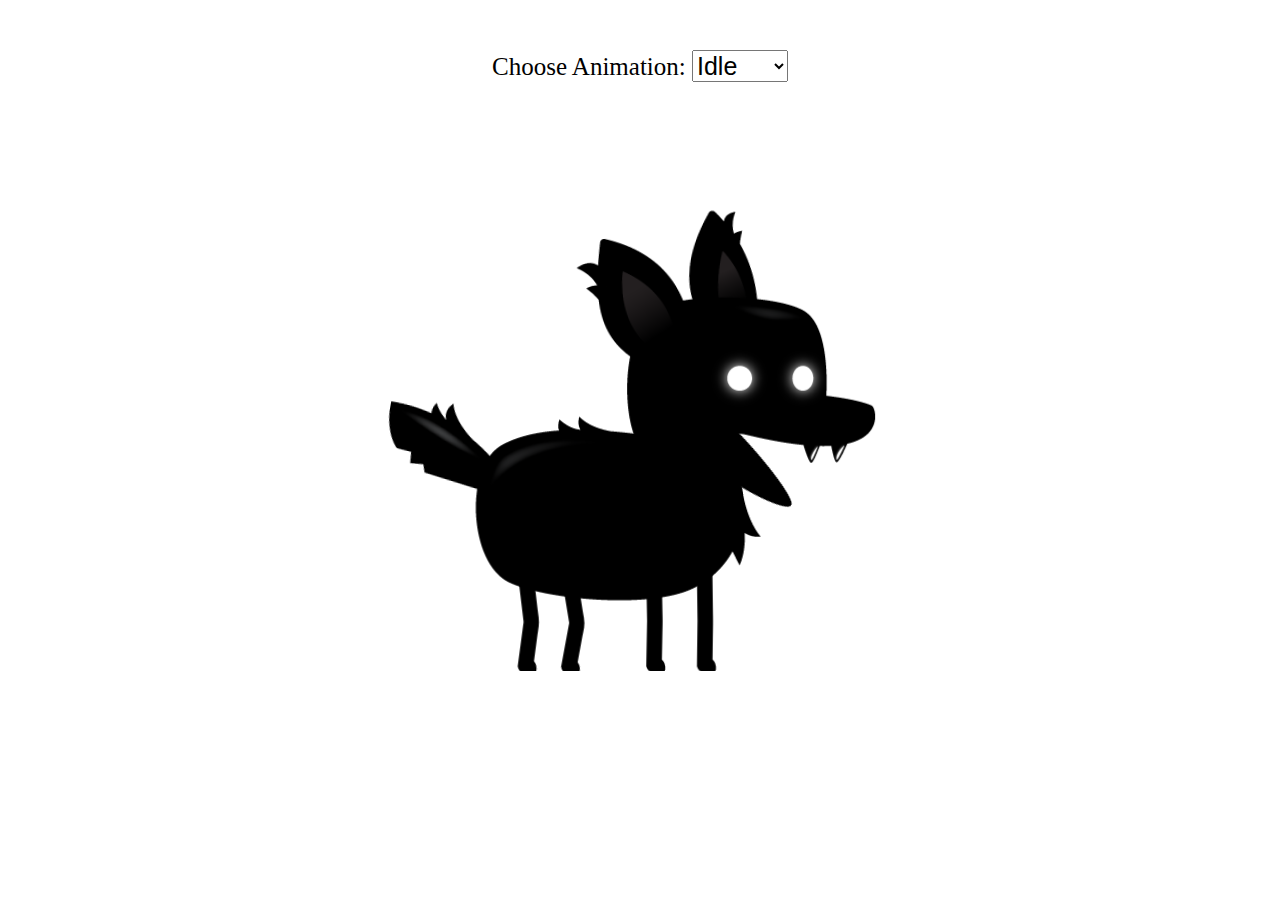
<file: index.html>
<!DOCTYPE html>
<html lang="en">
<head>
    <meta charset="UTF-8">
    <meta http-equiv="X-UA-Compatible" content="IE=edge">
    <meta name="viewport" content="width=device-width, initial-scale=1.0">
    <title>Sprite Animations</title>
    <link rel="stylesheet" href="style.css">
</head>
<body>
    <canvas id="canvas1"></canvas>
    <div class="controls">
        <label for="animations">Choose Animation:</label>
        <select id="animations" name="animations">
            <option value="idle">Idle</option>
            <option value="jump">Jump</option>
            <option value="fall">Fall</option>
            <option value="run">Run</option>
            <option value="dizzy">Dizzy</option>
            <option value="sit">Sit</option>
            <option value="roll">Roll</option>
            <option value="bite">Bite</option>
            <option value="ko">KO</option>
            <option value="getHit">Get hit</option>
            
            
        </select>
    </div>
    <script src="script.js"></script>
</body>
</html>
</file>
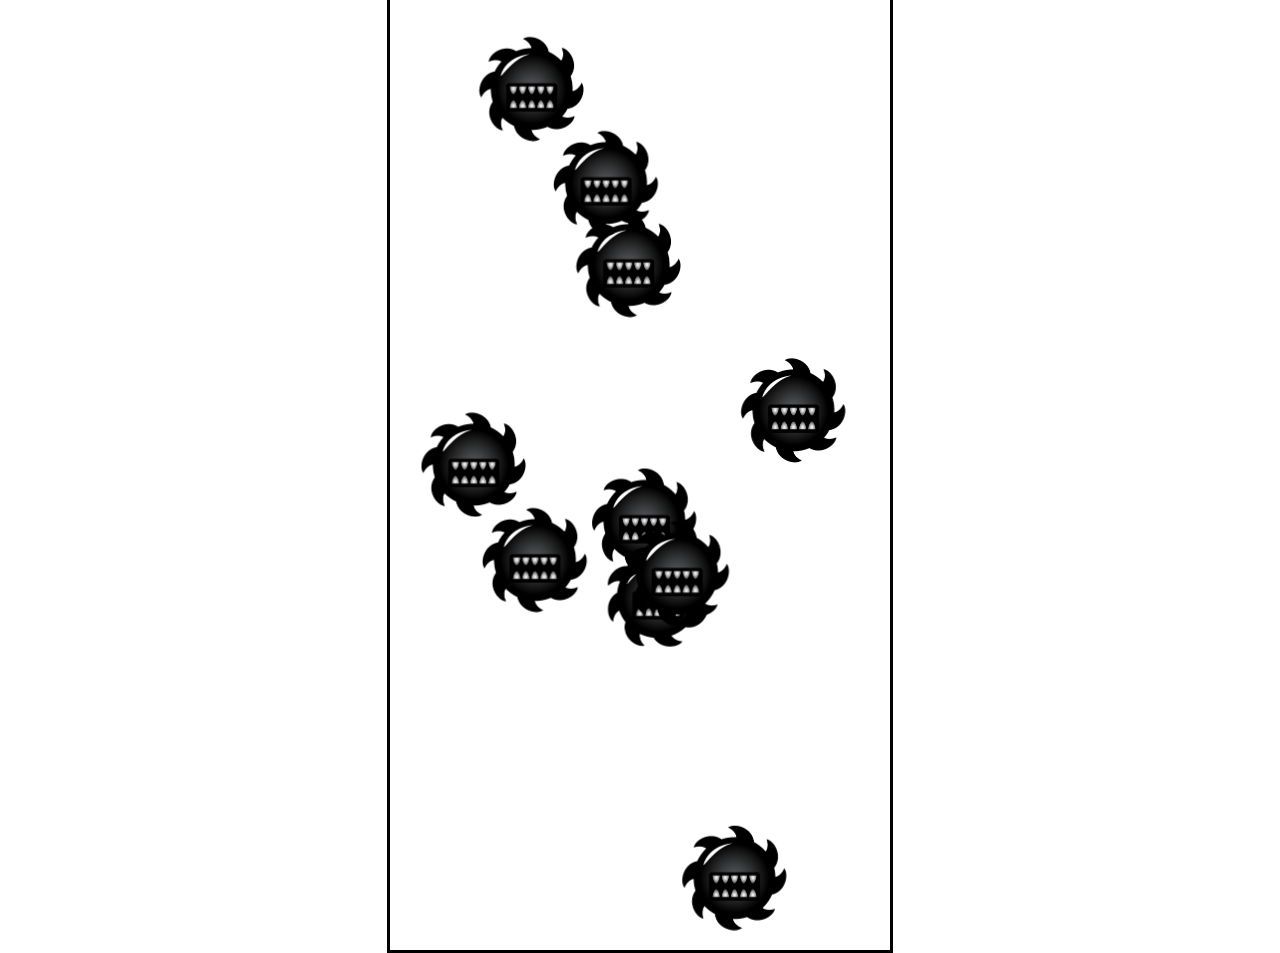
<file: index3.html>
<!DOCTYPE html>
<html lang="en">
<head>
    <meta charset="UTF-8">
    <meta http-equiv="X-UA-Compatible" content="IE=edge">
    <meta name="viewport" content="width=device-width, initial-scale=1.0">
    <title>NPC movement animations</title>
    <link rel="stylesheet" href="style3.css">
</head>
<body>
    <canvas id="canvas1"></canvas>
    <script src="script3.js"></script>    
</body>
</html>
</file>
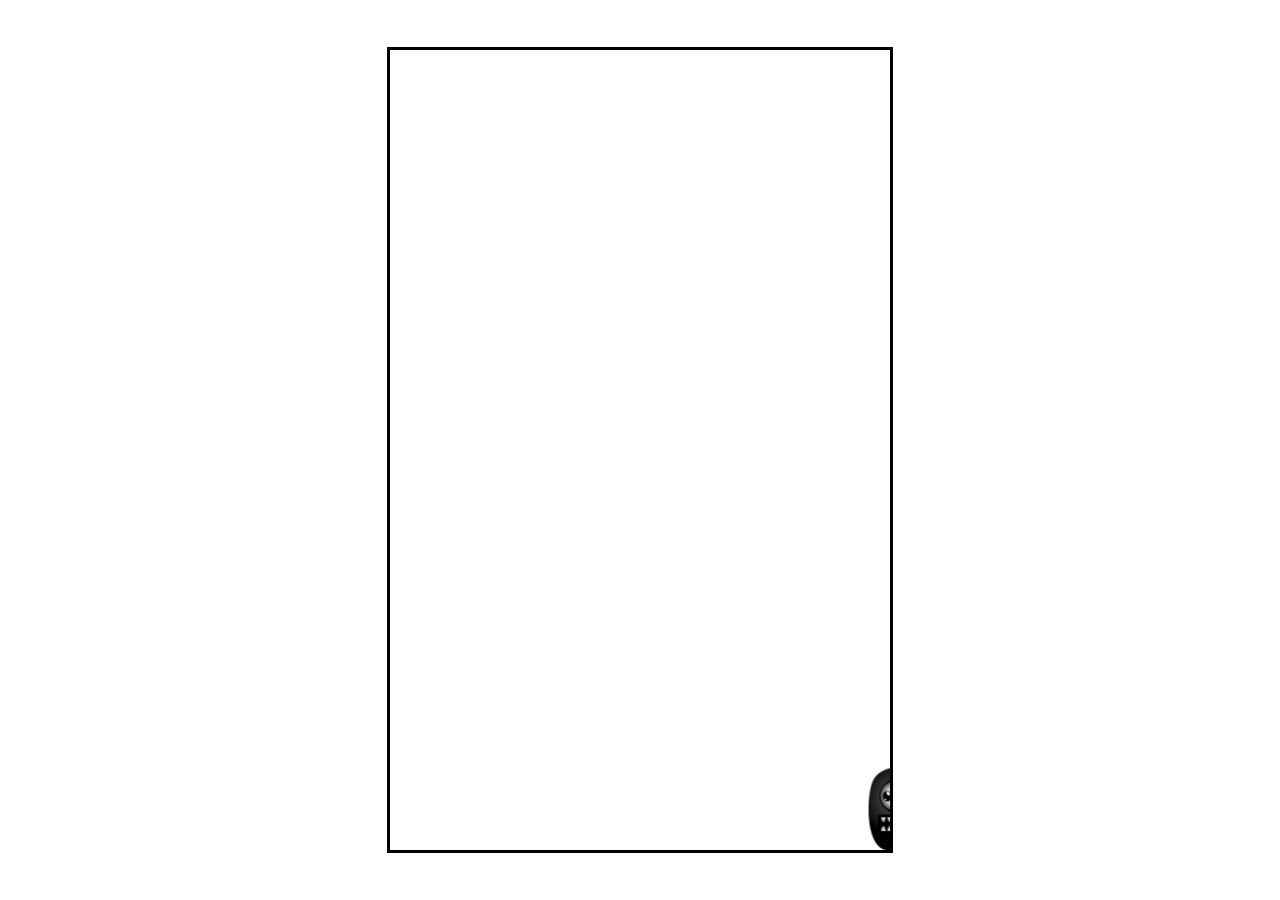
<file: index5.html>
<!DOCTYPE html>
<html lang="en">
<head>
    <meta charset="UTF-8">
    <meta http-equiv="X-UA-Compatible" content="IE=edge">
    <meta name="viewport" content="width=device-width, initial-scale=1.0">
    <title>Enemy types with JavaScript sub classing</title>
    <link rel="stylesheet" href="style5.css">
    <link rel="shortcut icon" href="#">
</head>
<body>
    <canvas id="canvas1"></canvas>
    <img src="enemy_worm.png" id="worm">
    <img src="enemy_ghost.png" id="ghost">
    <img src="enemy_spider.png" id="spider">
    <script src="script5.js"></script>

</body>
</html>
</file>
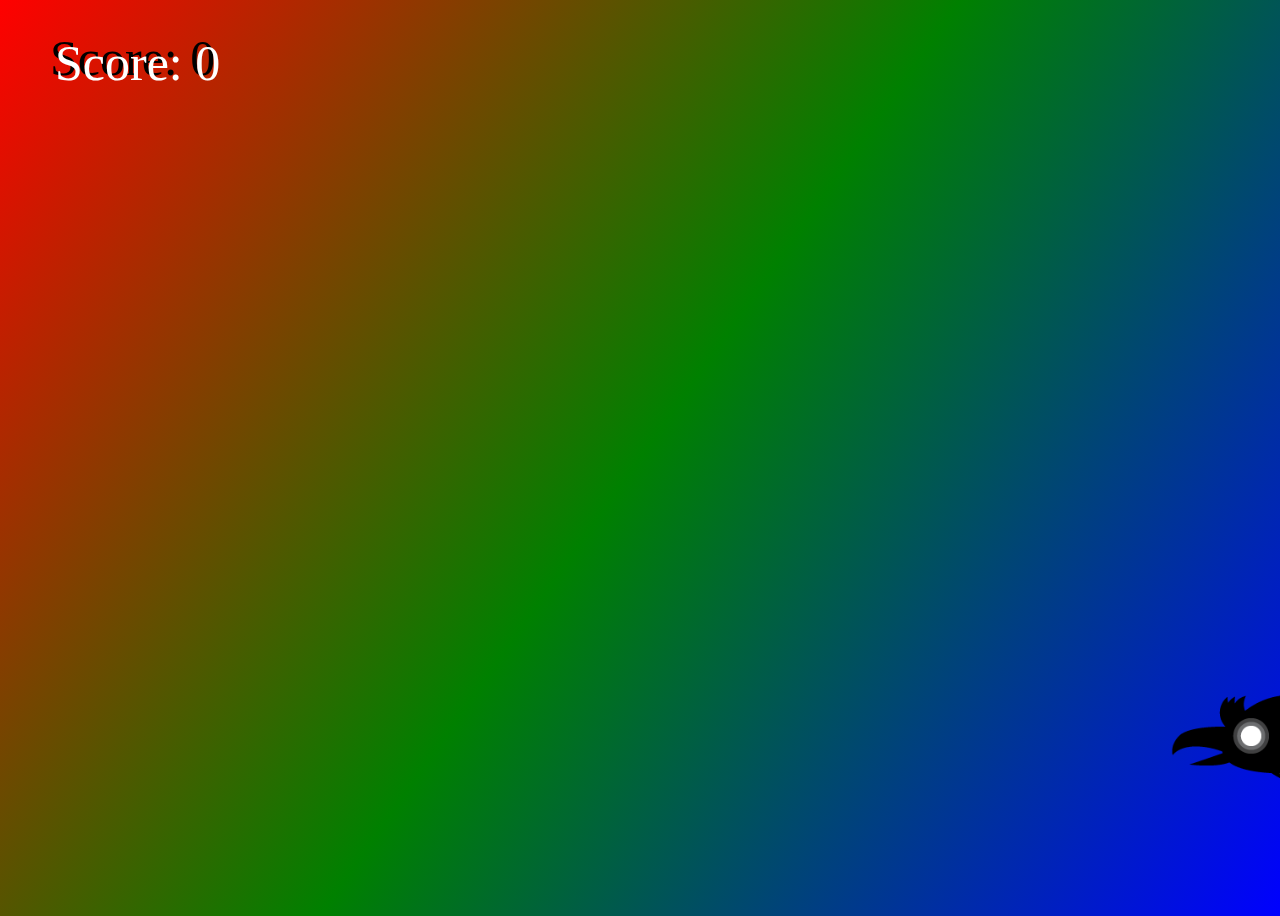
<file: Shooter_Game.html>
<!DOCTYPE html>
<html lang="en">
<head>
    <meta charset="UTF-8">
    <meta http-equiv="X-UA-Compatible" content="IE=edge">
    <meta name="viewport" content="width=device-width, initial-scale=1.0">
    <title>JavaScript Game</title>
    <link rel="stylesheet" href="Shooter_Game.css">
</head>
<body>
    <canvas id="collisionCanvas"></canvas>
    <canvas id="canvas1"></canvas>


    <script src="Shooter_Game.js"></script>
</body>
</html>
</file>
<file: style.css>
#canvas1{
     
    position: absolute;
    top: 50%;
    left: 50%;
    transform: translate(-50%,-50%);
    width: 600px;
    height: 600px;
}
.controls{
    position:absolute;
    z-index: 10;
    top: 50px;
    left: 50%;
    transform: translateX(-50%);
}
.controls, select, option{
    font-size: 25px;
}
</file>
<file: style3.css>
#canvas1{
    border: 3px solid black;
    position: absolute;
    top: 50%;
    left: 50%;
    border-top: 50%;
    transform: translate(-50%, -50%);
    height: 1000px;
    width: 500px;
}
</file>
<file: style5.css>
#canvas1{
    border: 3px solid black;
    width: 500px;
    height: 800px;
    position: absolute;
    top: 50%;
    left: 50%;
    transform: translate(-50%,-50%);
}
img{
    display: none;
}
</file>
<file: Shooter_Game.css>
body{
   background: linear-gradient(125deg, red, green, blue);
    width: 100vw;
    height: 100vh;
    overflow: hidden;
}
canvas{
    position: absolute;
    top: 0;
    left: 0;
    width: 100%;
    height: 100%;
}
#collisionCanvas{
    opacity: 0;
}
</file>
